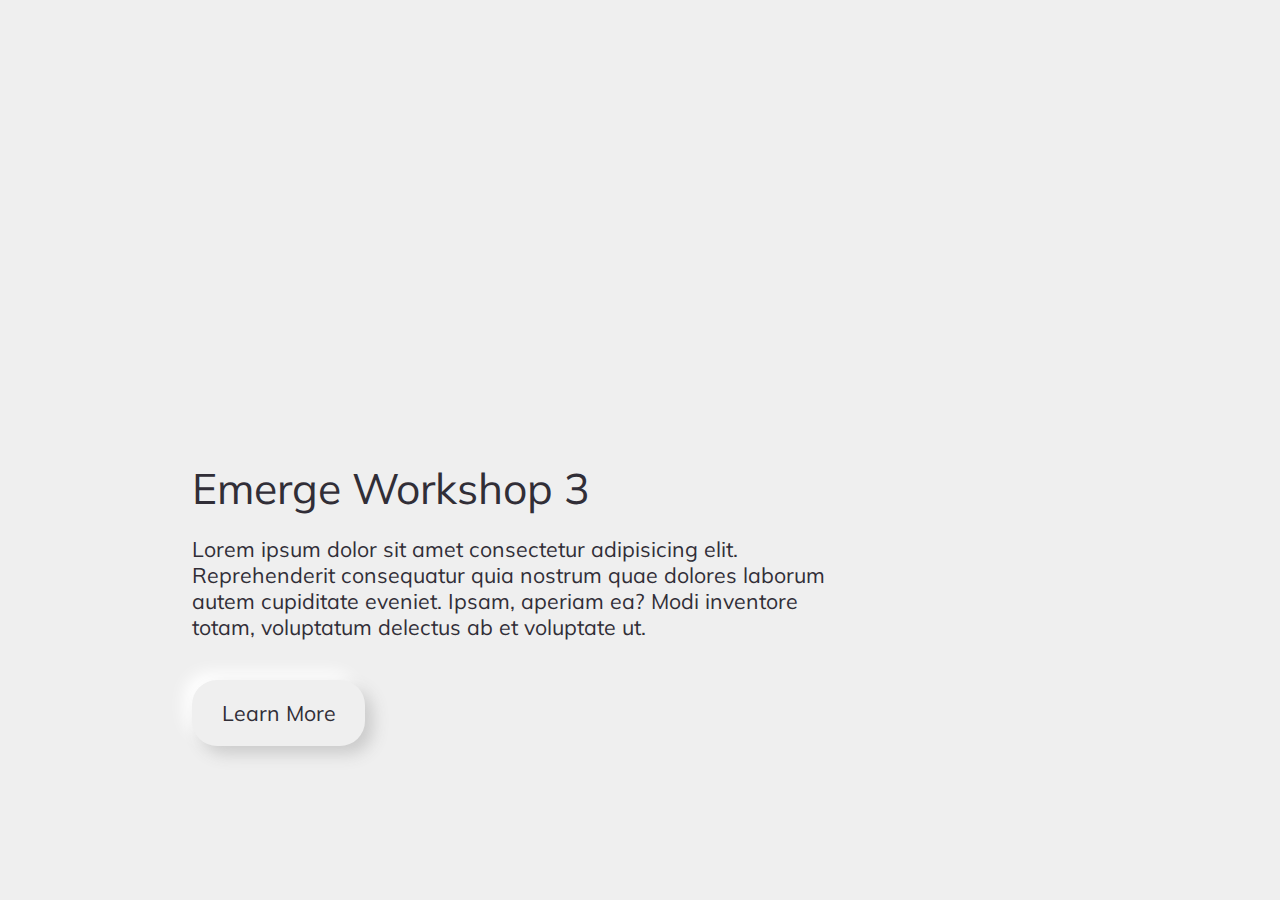
<file: index.html>
<!DOCTYPE html>
<html lang="en">
<head>
    <meta charset="UTF-8">
    <meta name="viewport" content="width=device-width, initial-scale=1.0">
    <link rel="stylesheet" href="style.css">
    <link rel="preconnect" href="https://fonts.gstatic.com">
    <link href="https://fonts.googleapis.com/css2?family=Mulish&display=swap" rel="stylesheet">
    <title>Emerge WS-3 Landing Page</title>
</head>
<body>
    <aside class="content-main">
        <a href="media.html" class="secondary-btn">Emerge Workshop 3</a>
        <p class="body-text">Lorem ipsum dolor sit amet consectetur adipisicing elit. Reprehenderit consequatur quia nostrum quae dolores laborum autem cupiditate eveniet. Ipsam, aperiam ea? Modi inventore totam, voluptatum delectus ab et voluptate ut.</p>
        <a class="default-btn primary-btn">Learn More</a>
    </aside>

</body>
</html>
</file>
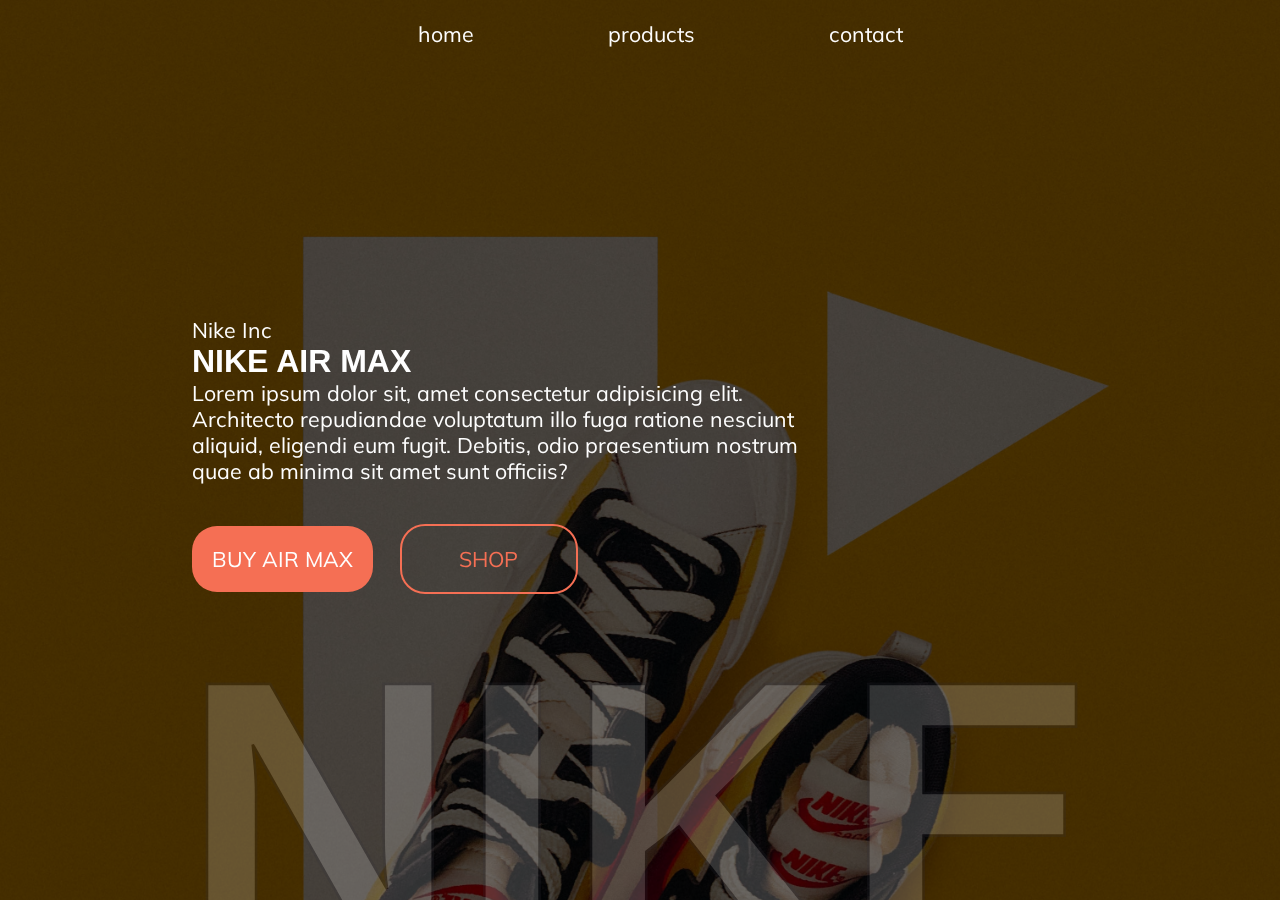
<file: media.html>
<!DOCTYPE html>
<html lang="en">
    <head>
        <meta charset="UTF-8">
        <meta name="viewport" content="width=device-width, initial-scale=1.0">
        <link rel="icon" type="image/png" href="assets/images/favicon-nike.png">
        <link rel="stylesheet" href="style.css"><link rel="preconnect" href="https://fonts.gstatic.com">
        <link href="https://fonts.googleapis.com/css2?family=Mulish&display=swap" rel="stylesheet">
        <title>Media Page - Minor Title Changed BACK</title>
    </head>
    <!-- <video src="https://css-tricks-post-videos.s3.us-east-1.amazonaws.com/blurry-trees.mov" autoplay loop playsinline muted></video> -->
    <body class="landing-pg">
    <div class="overlay"></div>
        <header>
            <nav>
                <ul>
                    <a href="">home</a>
                    <a href="">products</a>
                    <a href="">contact</a>
                </ul>
            </nav>
        </header>
        <aside>
            <p>Nike Inc</p>
            <h2>NIKE AIR MAX</h2>
            <p>Lorem ipsum dolor sit, amet consectetur adipisicing elit. Architecto repudiandae voluptatum illo fuga ratione nesciunt aliquid, eligendi eum fugit. Debitis, odio praesentium nostrum quae ab minima sit amet sunt officiis?</p>
            <a href="" class="default-btn shop-cta-primary">BUY AIR MAX</a>
            <a href="" class="default-btn shop-cta-secondary">SHOP</a>
        </aside>
        
        <h1 class="media-title">NIKE AIR MAX</h1>
    </body>
</html>
</file>
<file: style.css>
@font-face {
    font-family: "CustomFont";
    src: url("assets/font/Altero-Outline.otf");
}

*{
    margin: 0;
}

body{
    background-color: #efefef;
    font-size: 16pt;
    font-family: 'Mulish', sans-serif;
    color: #312E37;
}

h1, h2, h3{
    /* font-family: 'CustomFont', Fallback, sans-serif; */
    font-family: sans-serif;
}

a{
    text-decoration: none;
    color:#312E37;
}

p{
    max-width: 30em;
}

p.body-text{
    margin-top: 0.5em;
}

.default-btn{
    text-align: center;
    min-width: 100pt;
    padding: 20px;
    border-radius: 25px;
    display: inline-block;
    transition: all 0.3s ease-out;
    margin: 2.5rem 0 0 0;
}

.shop-cta-primary{
    background-color: #F56F54;
    color: #fefefe;
    margin-right: 1em;
}


.shop-cta-secondary{
    border: 2pt solid #F56F54;
    color: #F56F54;
}

.primary-btn{
    background-color: #efefef;
    box-shadow: 8px 8px 16px #CBCBCB,
    -8px -8px 16px #ffffff;
}

a:hover{
    cursor: pointer;
}

a.primary-btn:hover{
    color: #F56F54;
    transition-duration: 125ms;
}

.content-main{
    margin-left: 15vw;
    margin-top: 50vh;
}

a.primary-btn:active{
    box-shadow: inset -3px -3px 5px #FAFBFF,
    inset 8px 8px 10px #CBCBCB;
    color: #F56F54;
}

a.secondary-btn{
    font-family: 'Mulish', sans-serif;
    font-size: 32pt;
    min-width: 110px;
    padding: 0.25em 0.5em;
    margin-left: -0.5em;
    border-radius: 25px;
    text-align: center;
    display: inline-block;
}

a.secondary-btn:hover {
    color: #F56F54;
}

a.secondary-btn:active {
    color: #F56F54;
    box-shadow: inset -2px -2px 3px #FAFBFF,
    inset 3px 3px 6px #BEBEBE;
}

/* ---- media.html ---- */
aside{
    margin-top: 30vh;
    margin-left: 15vw;
    z-index: 99;
}

h1.media-title{
    z-index: -1;
    text-align: center;
    position: fixed;
    -webkit-text-stroke: 2pt #312E37;
    -webkit-text-fill-color: #efefef;
    font-size: 18em;
    opacity: 0.2;
    overflow: hidden;
    letter-spacing: 0pt;
    -webkit-touch-callout: none;
    -webkit-user-select: none;
    -khtml-user-select: none;
    -moz-user-select: none;
    -ms-user-select: none;
    user-select: none;
}

header{
    text-align: center;
    margin-top: 1em;
}

header nav a {
    list-style: none;
    margin: 0 3em;
    color: #fefefe;
}

.landing-pg{
    background-image: url("assets/images/pexels-melvin-buezo-2529159.jpg");
    /* background-image: url("assets/images/pexels-roberto-shumski-6102706.jpg"); */

    color:#fefefe;
    background-repeat: no-repeat;
    background-size: cover;
    z-index: 99;
}

.overlay{
    z-index: -1;
    height: 100%;
    width: 100%;
    position: fixed;
    overflow: auto;
    top: 0px;
    left: 0px;
    background: rgba(0, 0, 0, 0.7);
}

video {
    z-index: -3;
    object-fit: cover;
    width: 100vw;
    height: 100vh;
    position: fixed;
    top: 0;
    left: 0;
  }





/* ---- end of media.html ---- */
</file>
